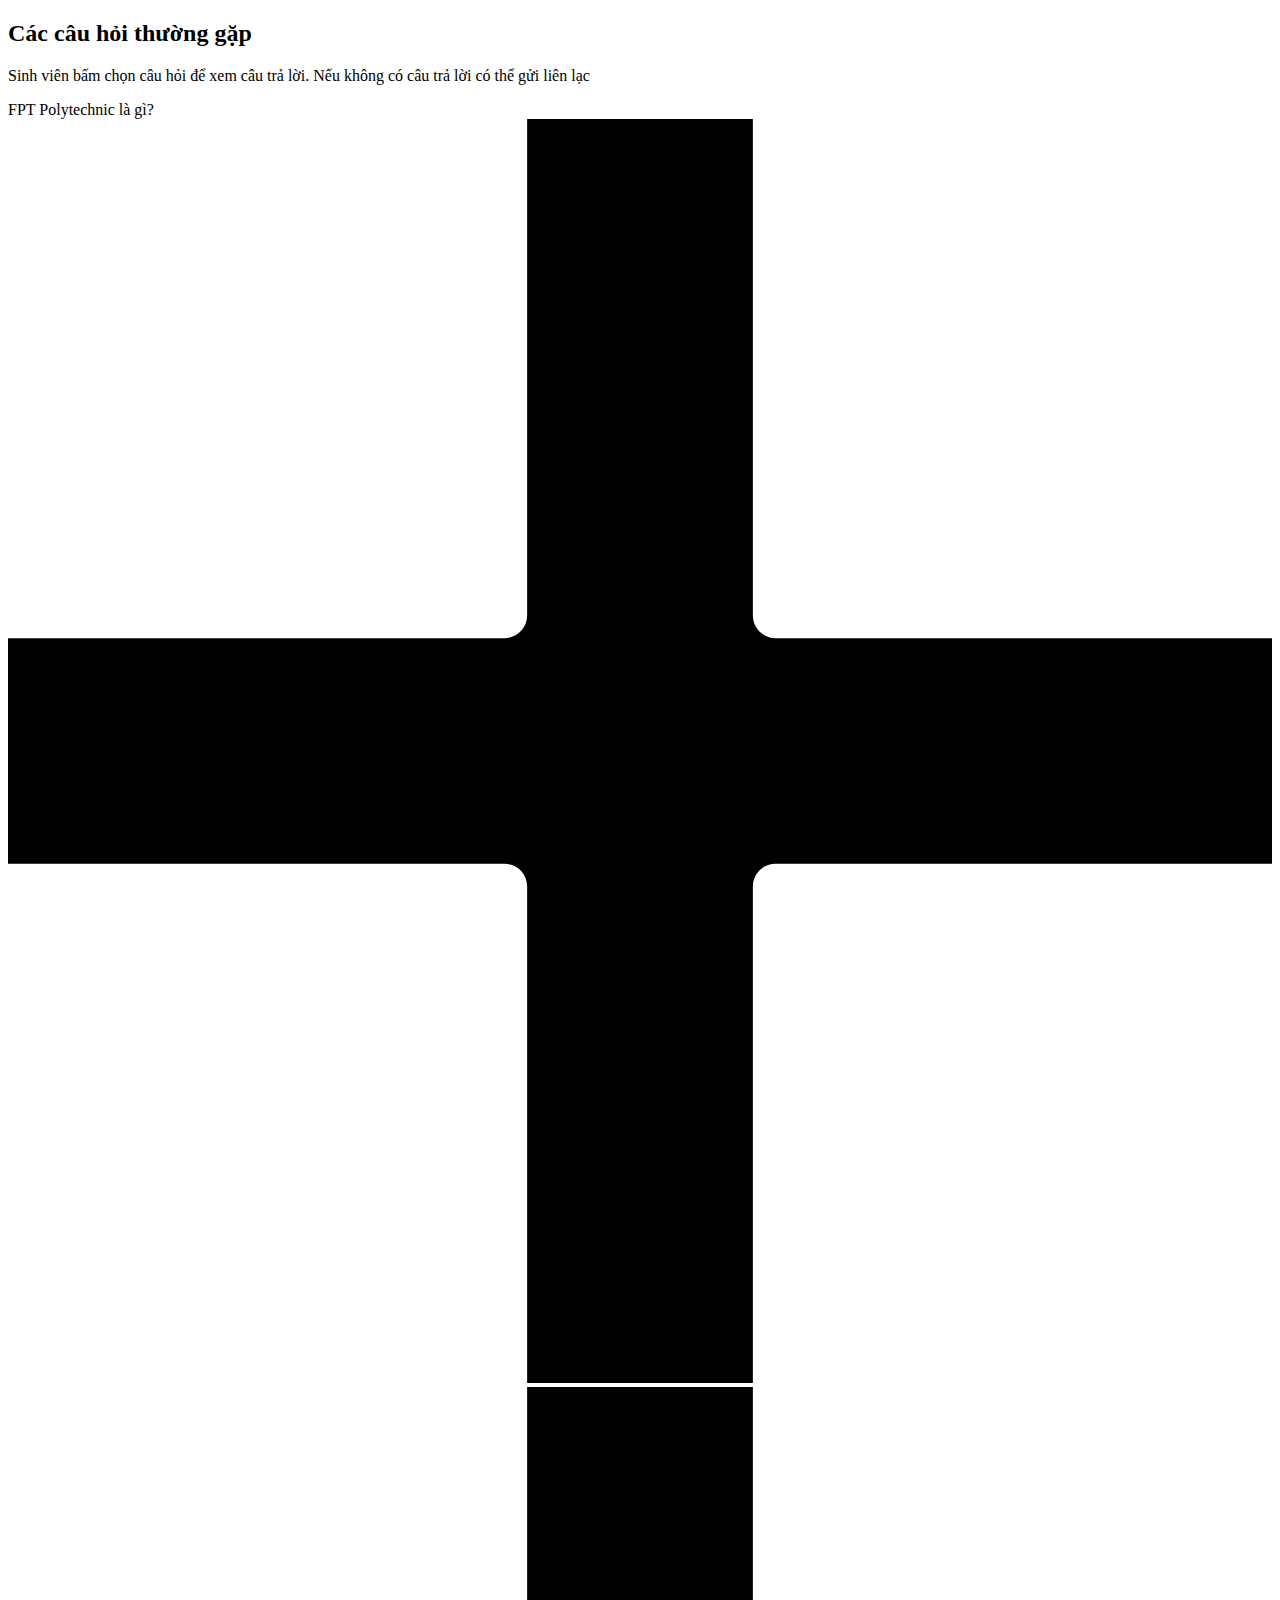
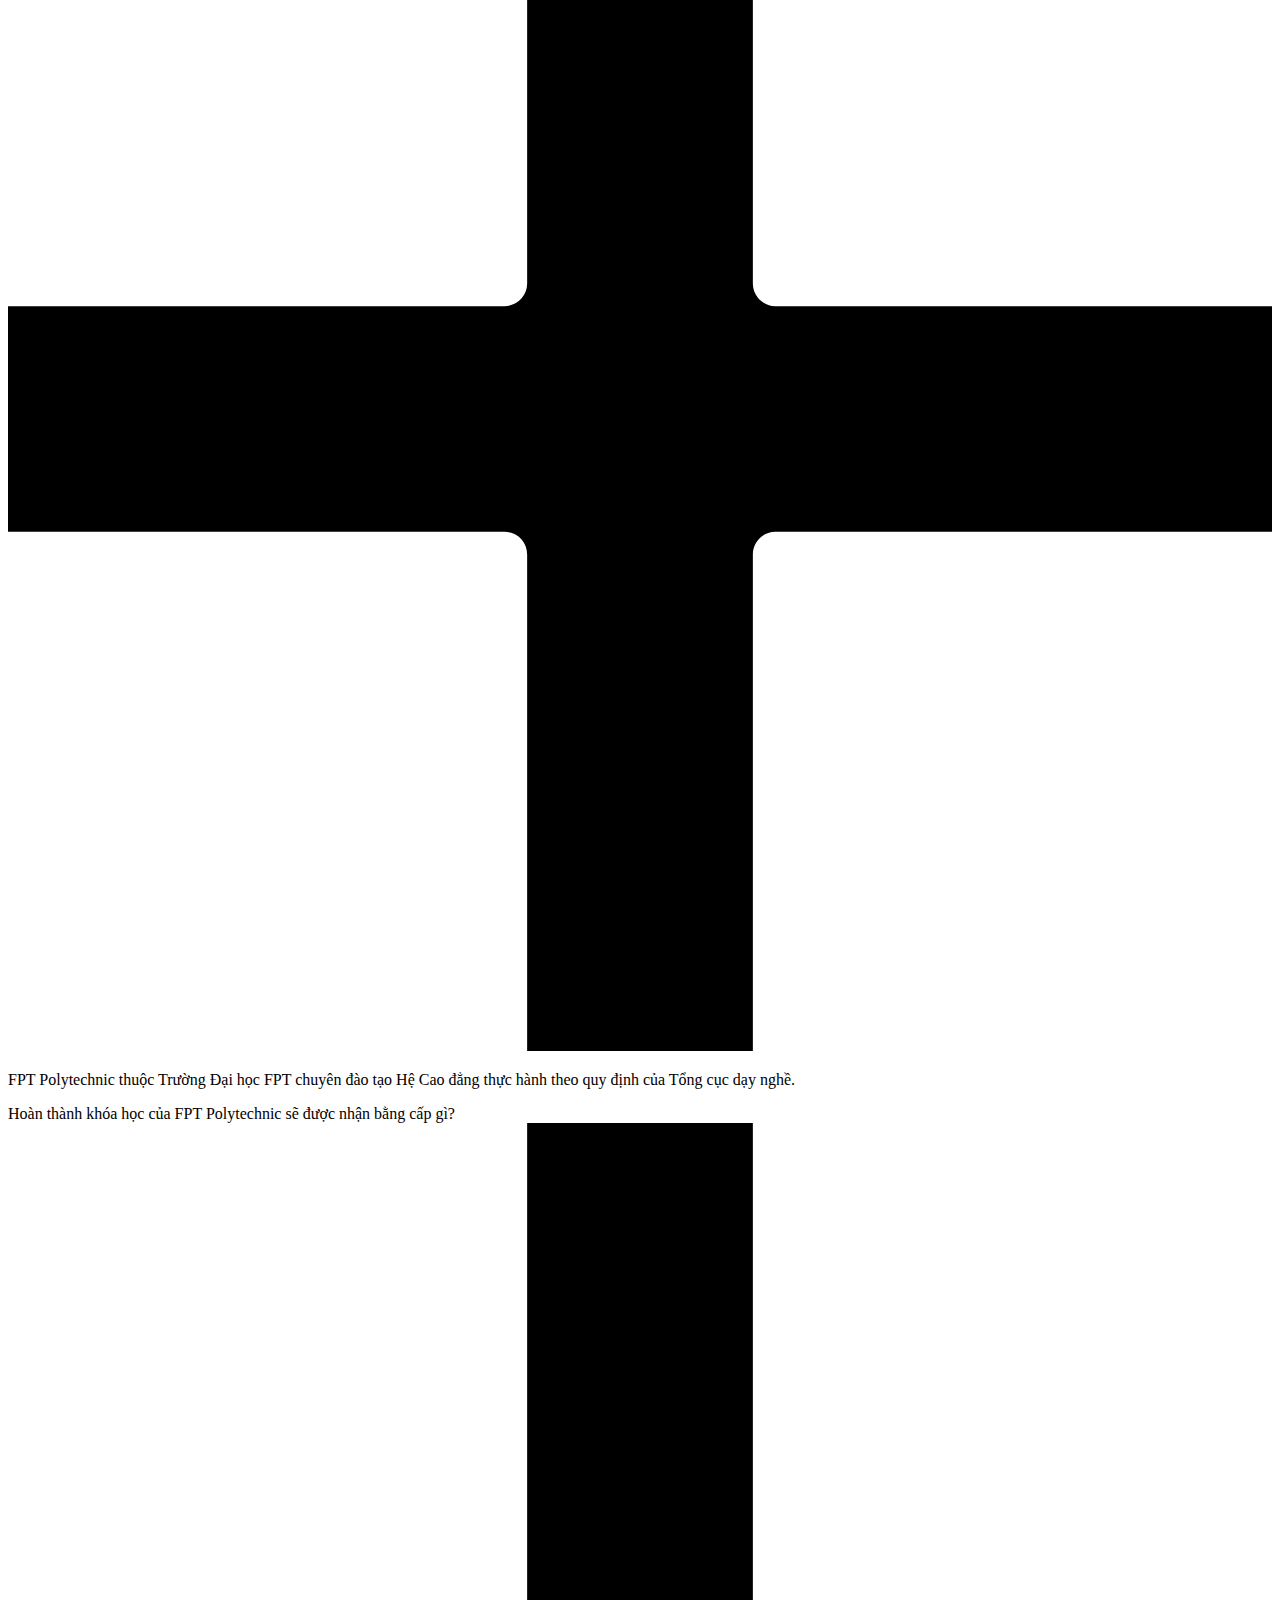
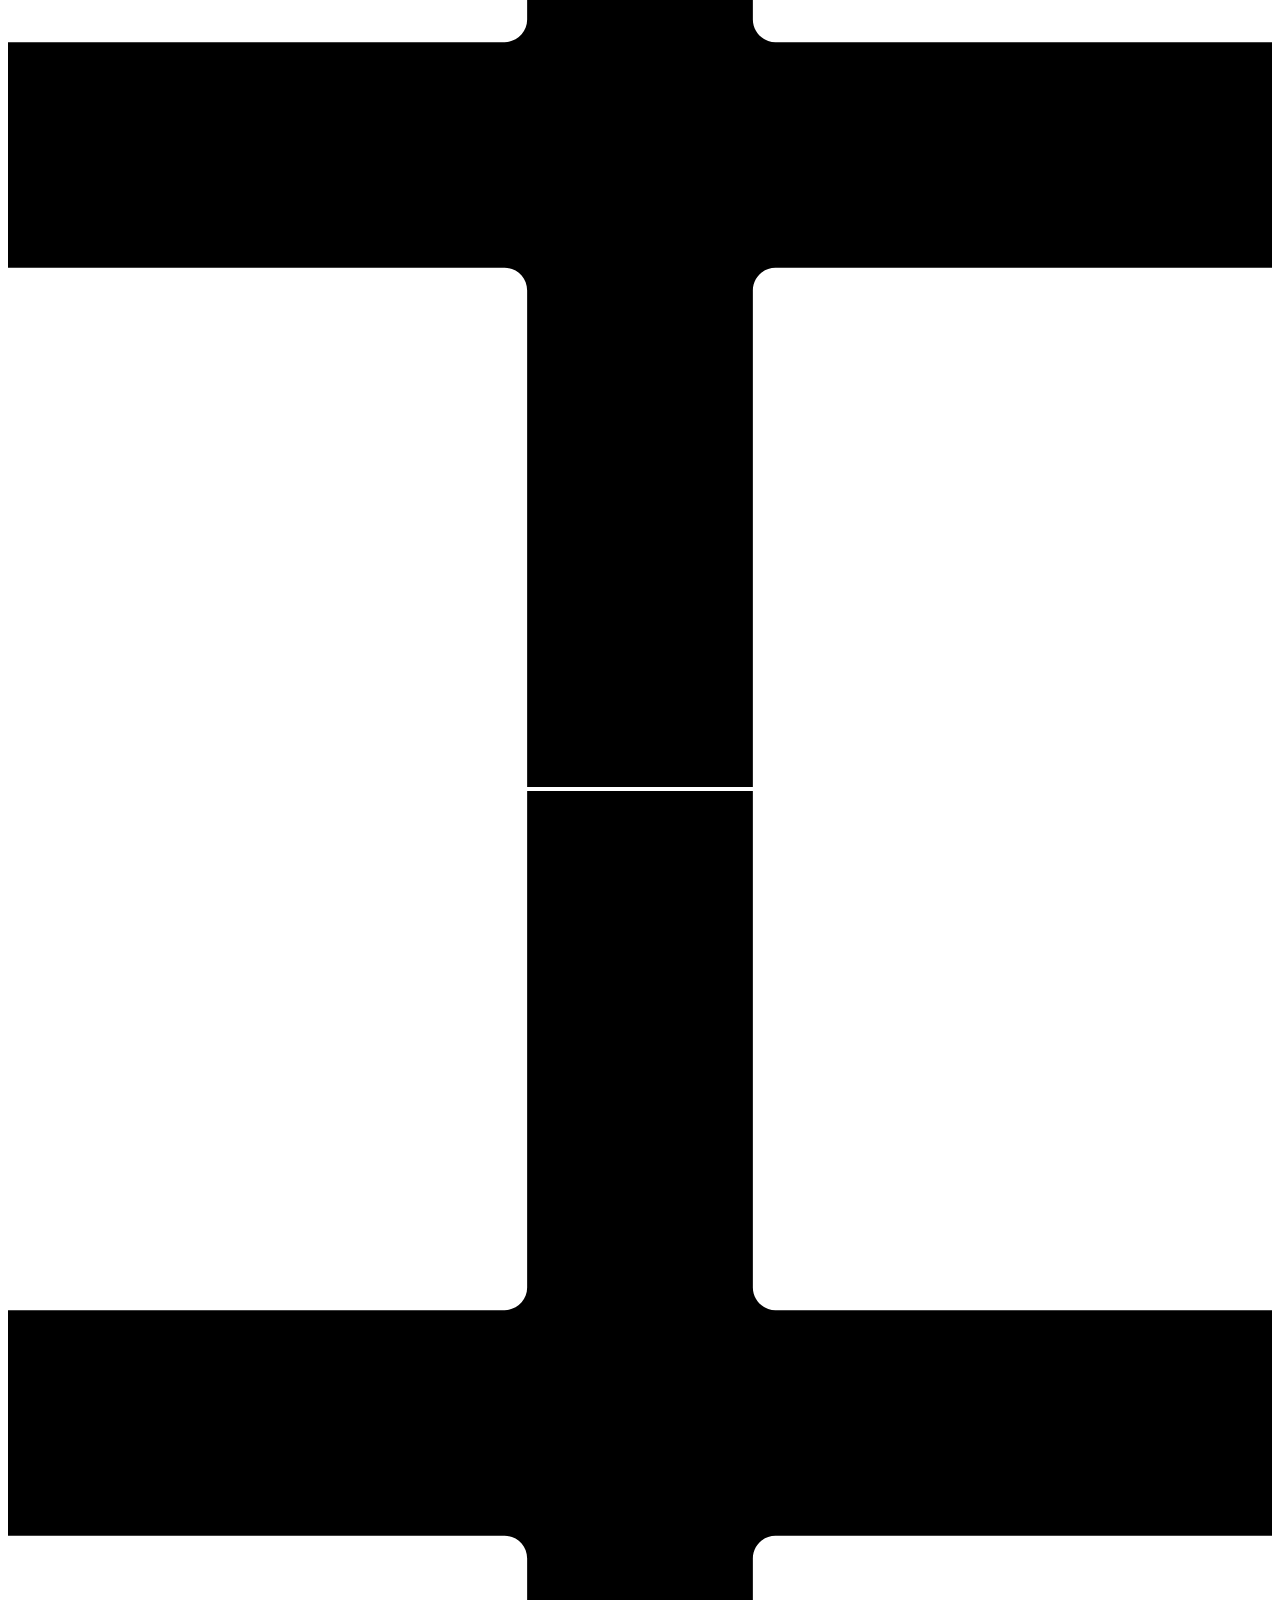
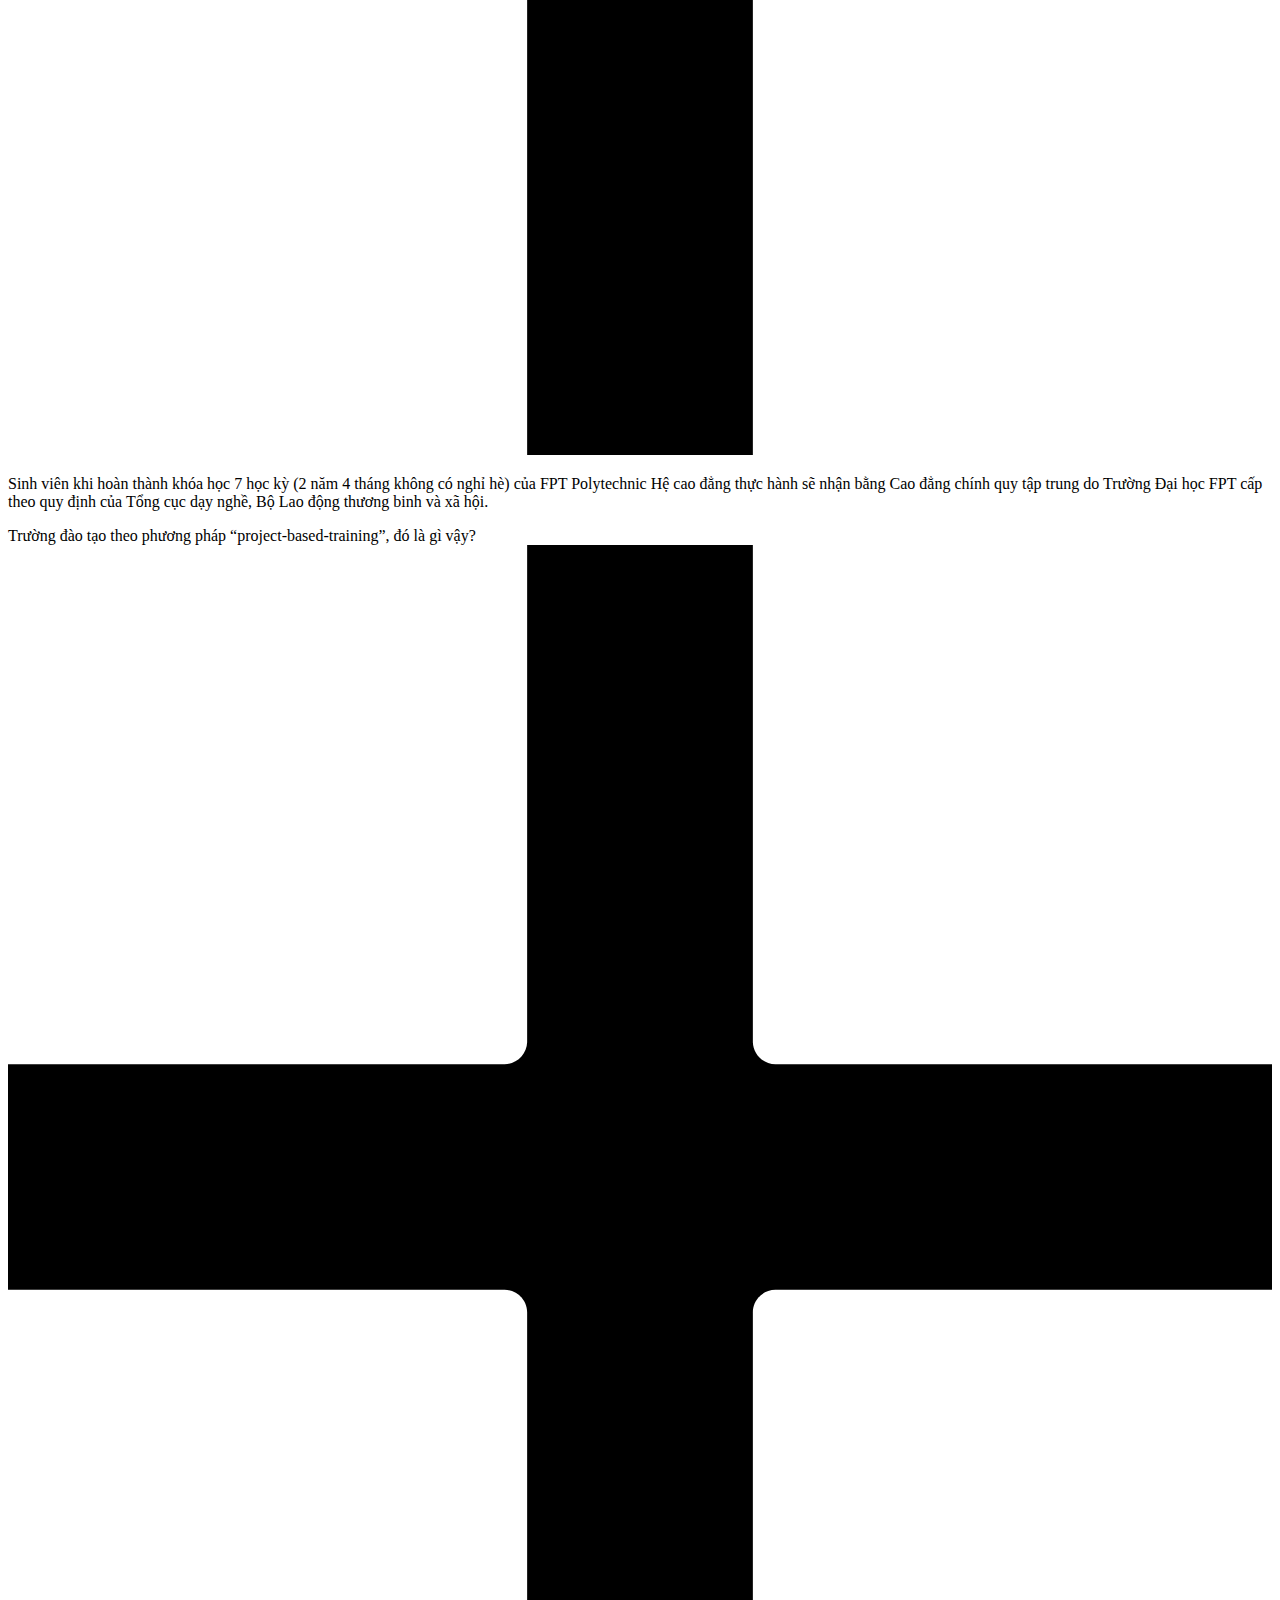
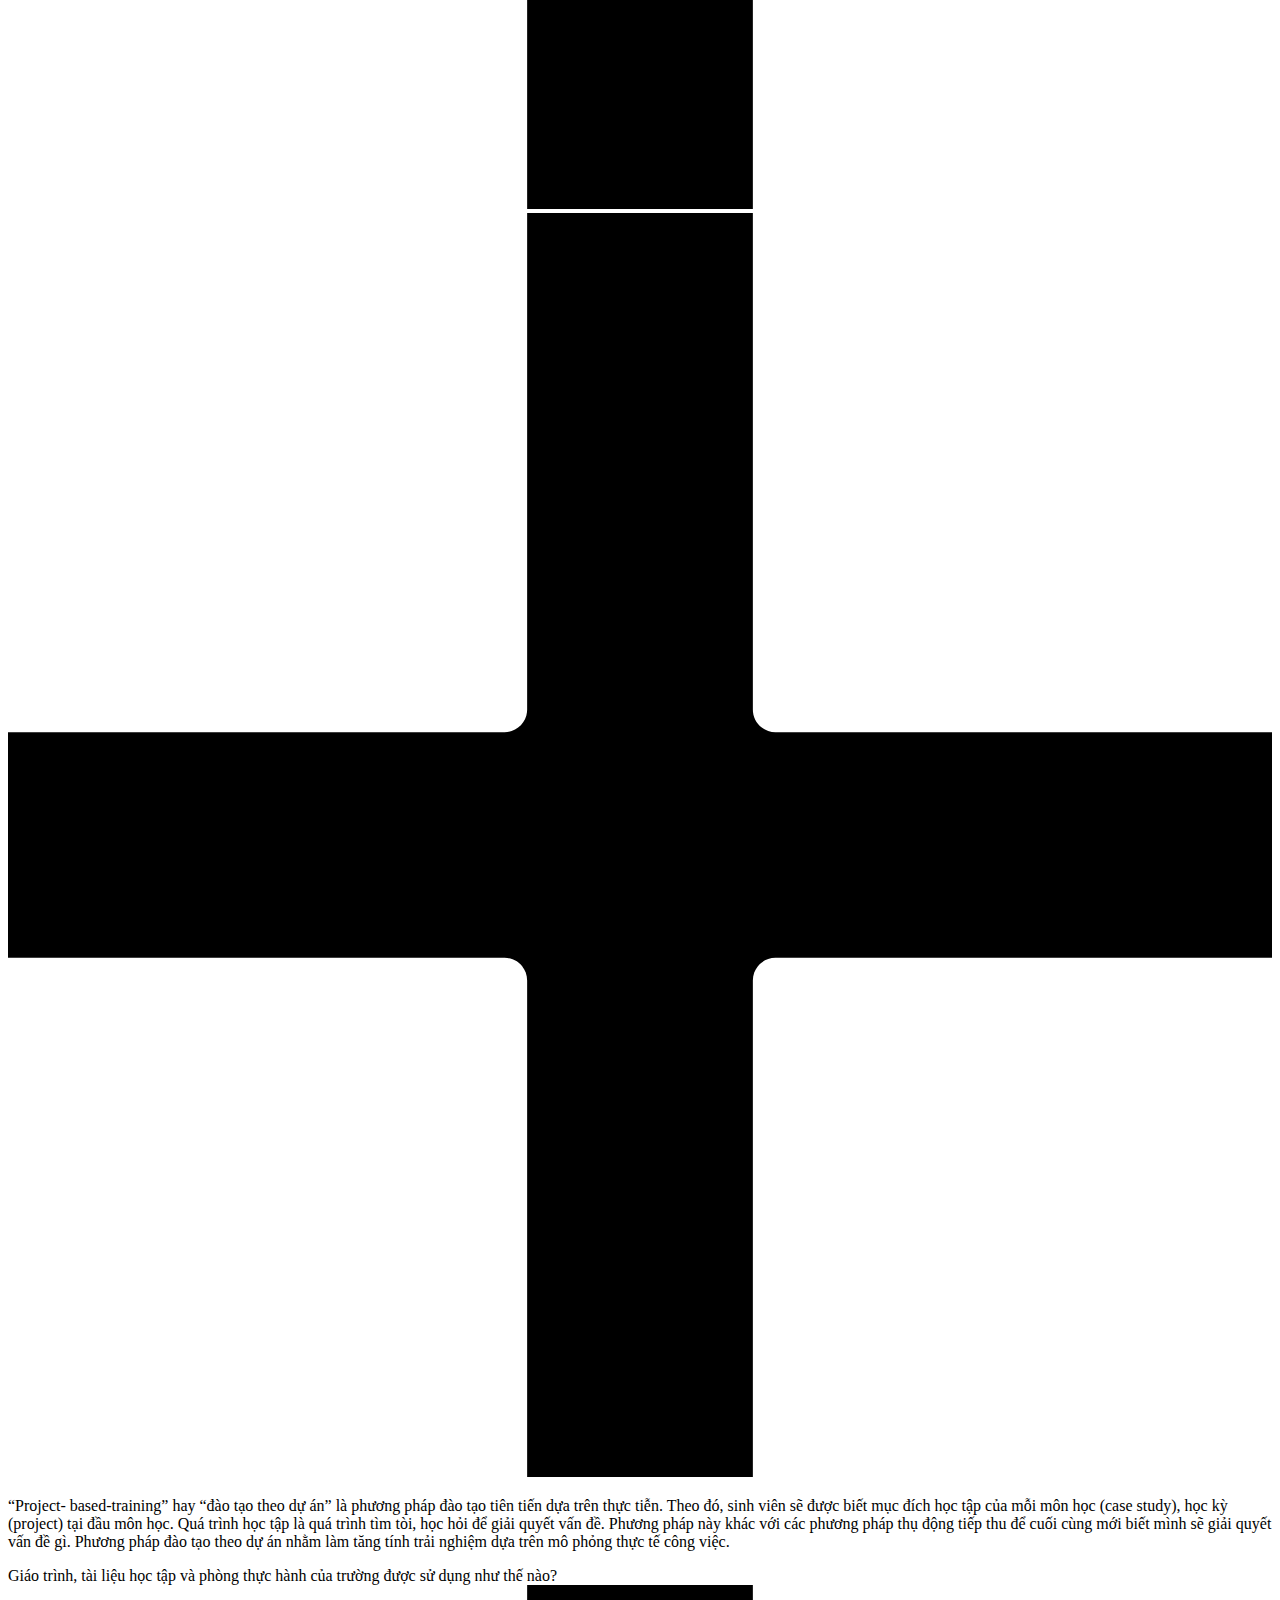
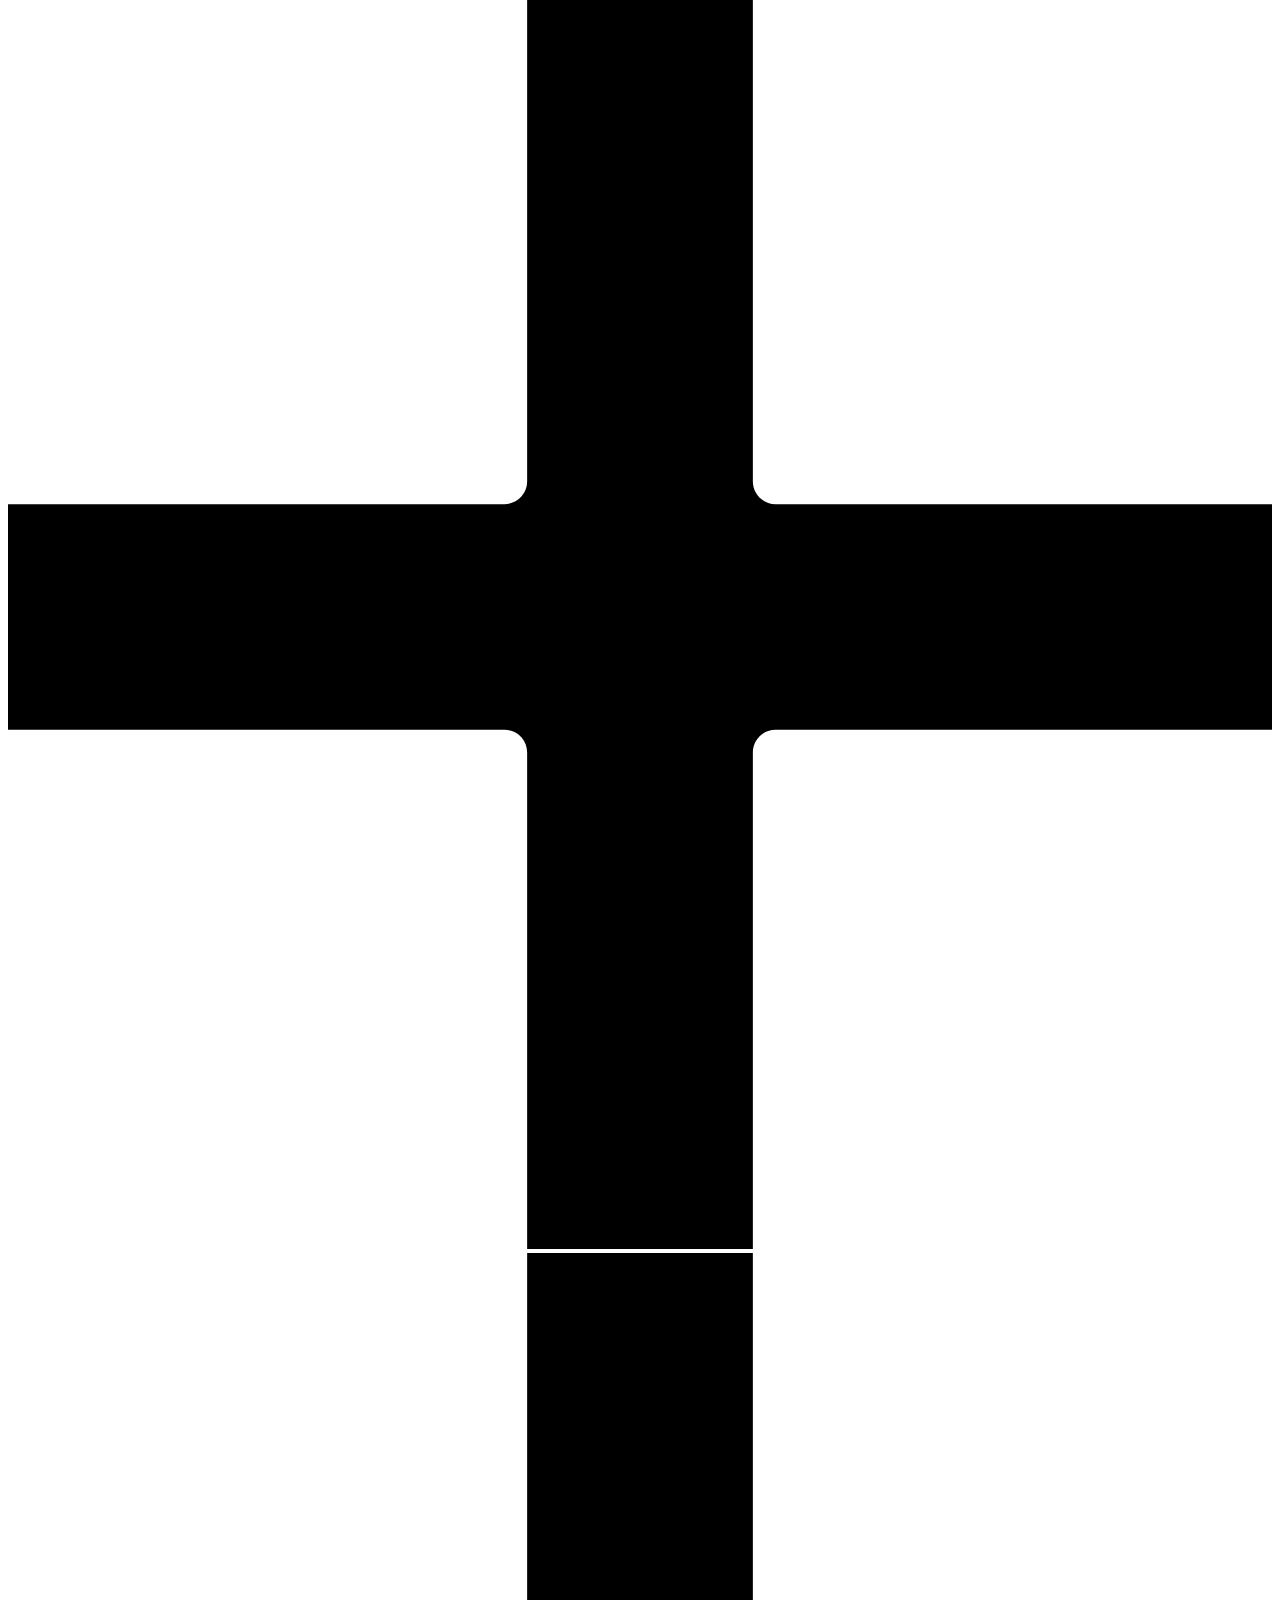
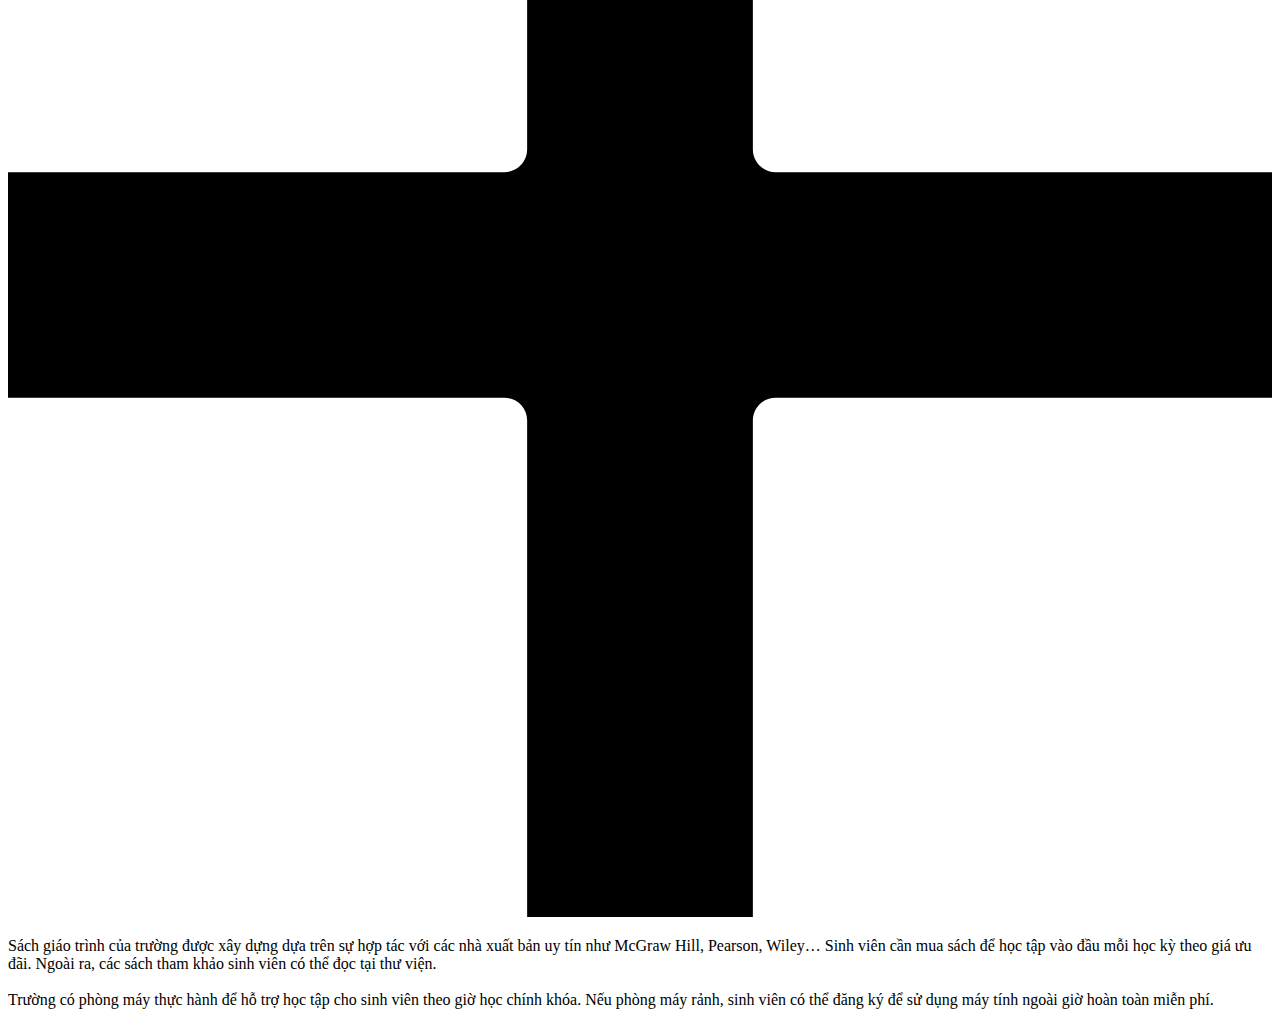
<file: includePages/hoiDap.html>
<!DOCTYPE html>
<html lang="en">
<head>
    <meta charset="UTF-8">
    <meta http-equiv="X-UA-Compatible" content="IE=edge">
    <meta name="viewport" content="width=device-width, initial-scale=1.0">
    <title>Document</title>  
</head>
<body>
    <div class="col mb-3 mx-auto mt-2">
        <!-- Include Content here-->
        <div class="u-body setBoxShadow">
          <section class="u-align-center u-clearfix u-grey-10 u-section-1 px-5" id="sec-304c">
            <div class="u-clearfix u-sheet u-valign-middle u-sheet-1">
              <h2 class="u-text u-text-default u-text-1">Các câu hỏi thường gặp</h2>
              <p class="u-text-2">Sinh viên bấm chọn câu hỏi để xem câu trả lời. Nếu không có câu trả lời có thể gửi liên lạc</p>
              <div class="u-accordion u-expanded-width u-faq u-spacing-10 u-accordion-1">
                <div class="u-accordion-item">
                  <a class="active u-accordion-link u-active-white u-button-style u-hover-white u-white u-accordion-link-1" id="link-accordion-f600" aria-controls="accordion-f600" aria-selected="true">
                    <span class="u-accordion-link-text">FPT Polytechnic là gì?</span><span class="u-accordion-link-icon u-icon u-text-grey-50 u-icon-1"><svg class="u-svg-link" preserveAspectRatio="xMidYMin slice" viewBox="0 0 448 448" ><use xmlns:xlink="http://www.w3.org/1999/xlink" xlink:href="#svg-3ae2"></use></svg><svg class="u-svg-content" viewBox="0 0 448 448" id="svg-3ae2" ><path d="m272 184c-4.417969 0-8-3.582031-8-8v-176h-80v176c0 4.417969-3.582031 8-8 8h-176v80h176c4.417969 0 8 3.582031 8 8v176h80v-176c0-4.417969 3.582031-8 8-8h176v-80zm0 0"></path></svg></span>
                  </a>
                  <div class="u-accordion-active u-accordion-pane u-container-style u-white u-accordion-pane-1" id="accordion-f600" aria-labelledby="link-accordion-f600">
                    <div class="u-container-layout u-container-layout-1">
                      <div class="fr-view u-clearfix u-rich-text u-text">
                        <p>FPT Polytechnic thuộc Trường Đại học FPT chuyên đào tạo Hệ Cao đẳng thực hành theo quy định của Tổng cục dạy nghề.</p>
                      </div>
                    </div>
                  </div>
                </div>
                <div class="u-accordion-item">
                  <a class="u-accordion-link u-active-white u-button-style u-hover-white u-white u-accordion-link-2" id="link-accordion-72f4" aria-controls="accordion-72f4" aria-selected="false">
                    <span class="u-accordion-link-text">Hoàn thành khóa học của FPT Polytechnic sẽ được nhận bằng cấp gì?</span><span class="u-accordion-link-icon u-icon u-text-grey-50 u-icon-2"><svg class="u-svg-link" preserveAspectRatio="xMidYMin slice" viewBox="0 0 448 448" ><use xmlns:xlink="http://www.w3.org/1999/xlink" xlink:href="#svg-05a3"></use></svg><svg class="u-svg-content" viewBox="0 0 448 448" id="svg-05a3" ><path d="m272 184c-4.417969 0-8-3.582031-8-8v-176h-80v176c0 4.417969-3.582031 8-8 8h-176v80h176c4.417969 0 8 3.582031 8 8v176h80v-176c0-4.417969 3.582031-8 8-8h176v-80zm0 0"></path></svg></span>
                  </a>
                  <div class="u-accordion-pane u-container-style u-white u-accordion-pane-2" id="accordion-72f4" aria-labelledby="link-accordion-72f4">
                    <div class="u-container-layout u-container-layout-2">
                      <div class="u-clearfix u-rich-text u-text">
                        <p>Sinh viên khi hoàn thành khóa học 7 học kỳ (2 năm 4 tháng không có nghỉ hè) của FPT Polytechnic Hệ cao đẳng thực hành sẽ nhận bằng Cao đẳng chính quy tập trung do Trường Đại học FPT cấp theo quy định của Tổng cục dạy nghề, Bộ Lao động thương binh và xã hội.</p>
                      </div>
                    </div>
                  </div>
                </div>
                <div class="u-accordion-item">
                  <a class="u-accordion-link u-active-white u-button-style u-hover-white u-white u-accordion-link-3" id="link-accordion-854e" aria-controls="accordion-854e" aria-selected="false">
                    <span class="u-accordion-link-text">Trường đào tạo theo phương pháp “project-based-training”, đó là gì vậy?</span><span class="u-accordion-link-icon u-icon u-text-grey-50 u-icon-3"><svg class="u-svg-link" preserveAspectRatio="xMidYMin slice" viewBox="0 0 448 448" ><use xmlns:xlink="http://www.w3.org/1999/xlink" xlink:href="#svg-4a3a"></use></svg><svg class="u-svg-content" viewBox="0 0 448 448" id="svg-4a3a" ><path d="m272 184c-4.417969 0-8-3.582031-8-8v-176h-80v176c0 4.417969-3.582031 8-8 8h-176v80h176c4.417969 0 8 3.582031 8 8v176h80v-176c0-4.417969 3.582031-8 8-8h176v-80zm0 0"></path></svg></span>
                  </a>
                  <div class="u-accordion-pane u-container-style u-white u-accordion-pane-3" id="accordion-854e" aria-labelledby="link-accordion-854e">
                    <div class="u-container-layout u-container-layout-3">
                      <div class="fr-view u-clearfix u-rich-text u-text">
                        <p>“Project- based-training” hay “đào tạo theo dự án” là phương pháp đào tạo tiên tiến dựa trên thực tiễn. Theo đó, sinh viên sẽ được biết mục đích học tập của mỗi môn học (case study), học kỳ (project) tại đầu môn học. Quá trình học tập là quá trình tìm tòi, học hỏi để giải quyết vấn đề. Phương pháp này khác với các phương pháp thụ động tiếp thu để cuối cùng mới biết mình sẽ giải quyết vấn đề gì. Phương pháp đào tạo theo dự án nhằm làm tăng tính trải nghiệm dựa trên mô phỏng thực tế công việc.</p>
                      </div>
                    </div>
                  </div>
                </div>
                <div class="u-accordion-item">
                  <a class="u-accordion-link u-active-white u-button-style u-hover-white u-white u-accordion-link-3" id="link-accordion-855e" aria-controls="accordion-855e" aria-selected="false">
                    <span class="u-accordion-link-text">Giáo trình, tài liệu học tập và phòng thực hành của trường được sử dụng như thế nào?</span><span class="u-accordion-link-icon u-icon u-text-grey-50 u-icon-3"><svg class="u-svg-link" preserveAspectRatio="xMidYMin slice" viewBox="0 0 448 448" ><use xmlns:xlink="http://www.w3.org/1999/xlink" xlink:href="#svg-4a3a"></use></svg><svg class="u-svg-content" viewBox="0 0 448 448" id="svg-4a3a" ><path d="m272 184c-4.417969 0-8-3.582031-8-8v-176h-80v176c0 4.417969-3.582031 8-8 8h-176v80h176c4.417969 0 8 3.582031 8 8v176h80v-176c0-4.417969 3.582031-8 8-8h176v-80zm0 0"></path></svg></span>
                  </a>
                  <div class="u-accordion-pane u-container-style u-white u-accordion-pane-4" id="accordion-855e" aria-labelledby="link-accordion-855e">
                    <div class="u-container-layout u-container-layout-3">
                      <div class="fr-view u-clearfix u-rich-text u-text">
                        <p>Sách giáo trình của trường được xây dựng dựa trên sự hợp tác với các nhà xuất bản uy tín như McGraw Hill, Pearson, Wiley… Sinh viên cần mua sách để học tập vào đầu mỗi học kỳ theo giá ưu đãi. Ngoài ra, các sách tham khảo sinh viên có thể đọc tại thư viện.
                          <br><br>
                          Trường có phòng máy thực hành để hỗ trợ học tập cho sinh viên theo giờ học chính khóa. Nếu phòng máy rảnh, sinh viên có thể đăng ký để sử dụng máy tính ngoài giờ hoàn toàn miễn phí.</p>
                      </div>
                    </div>
                  </div>
                </div>     
              </div>
            </div>
          </section>
        </div>
        <!--Include Content Edge-->
      </div>
</body>
</html>
</file>
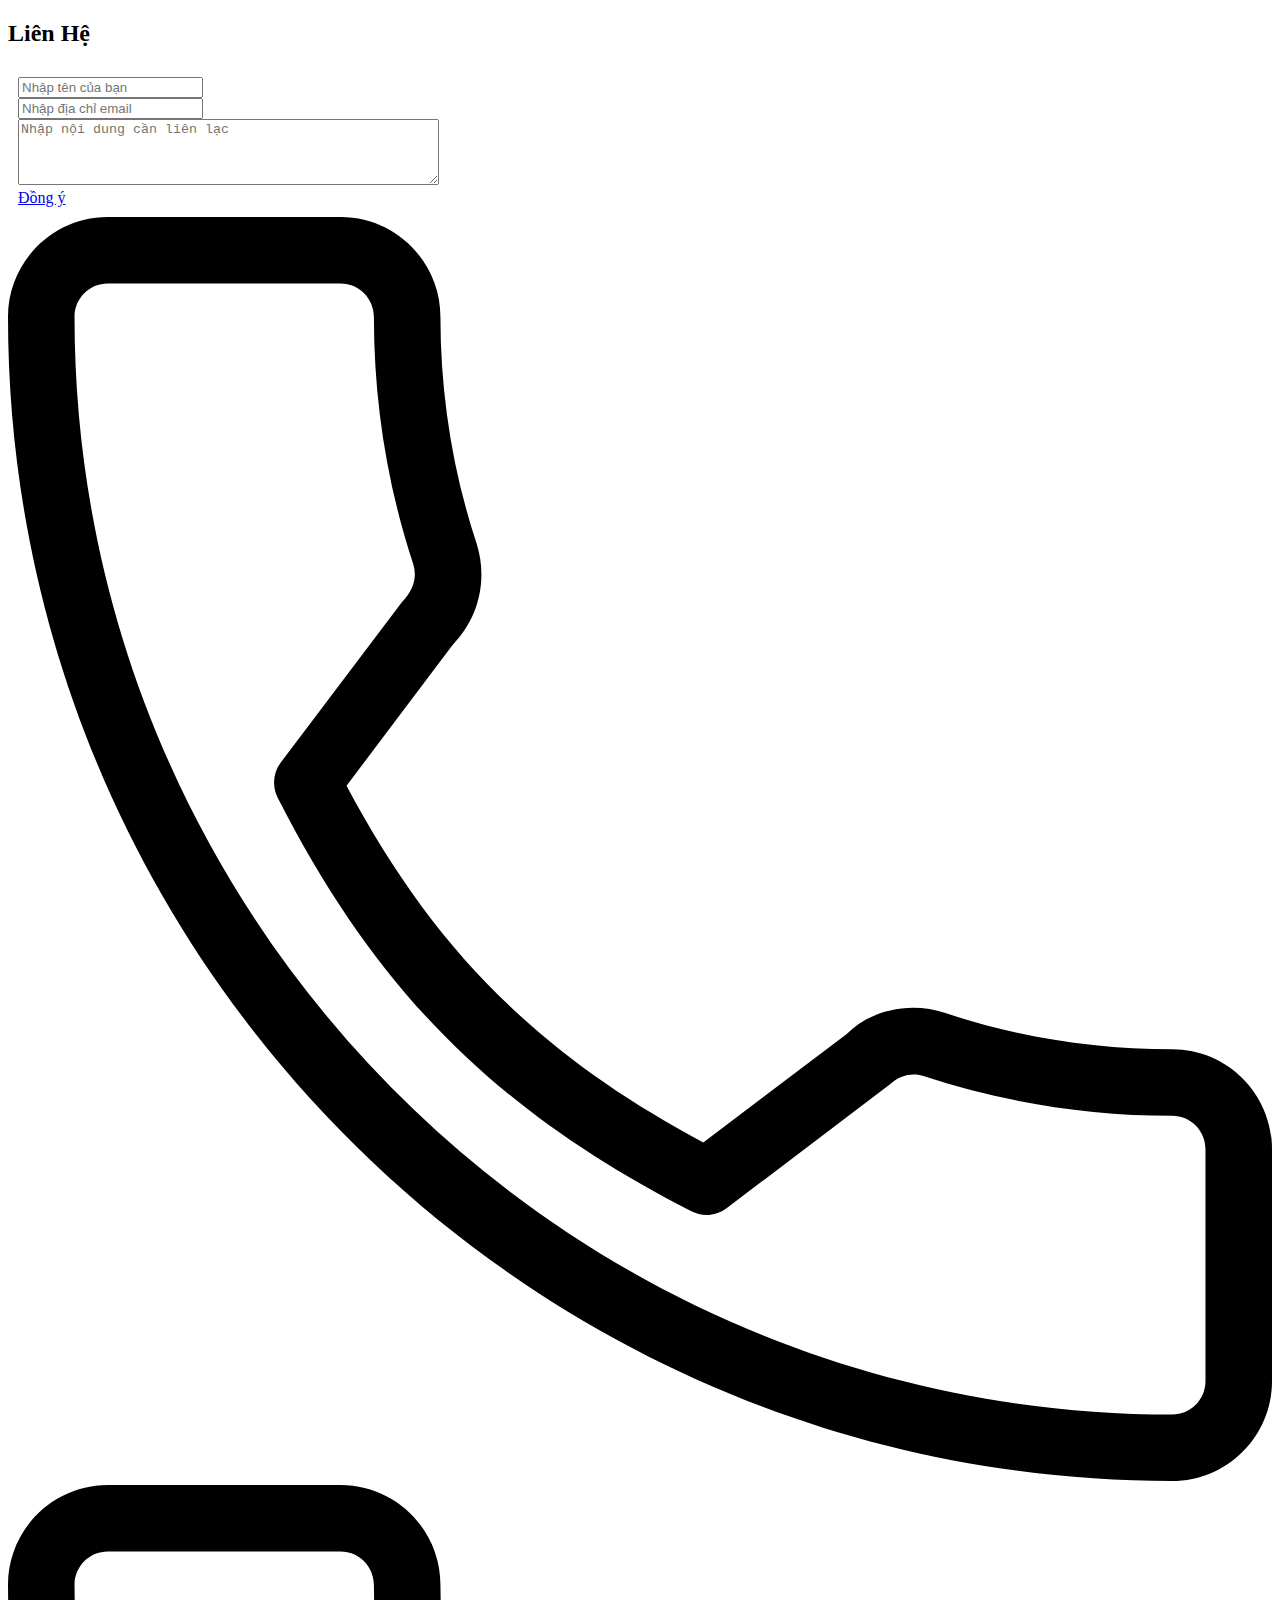
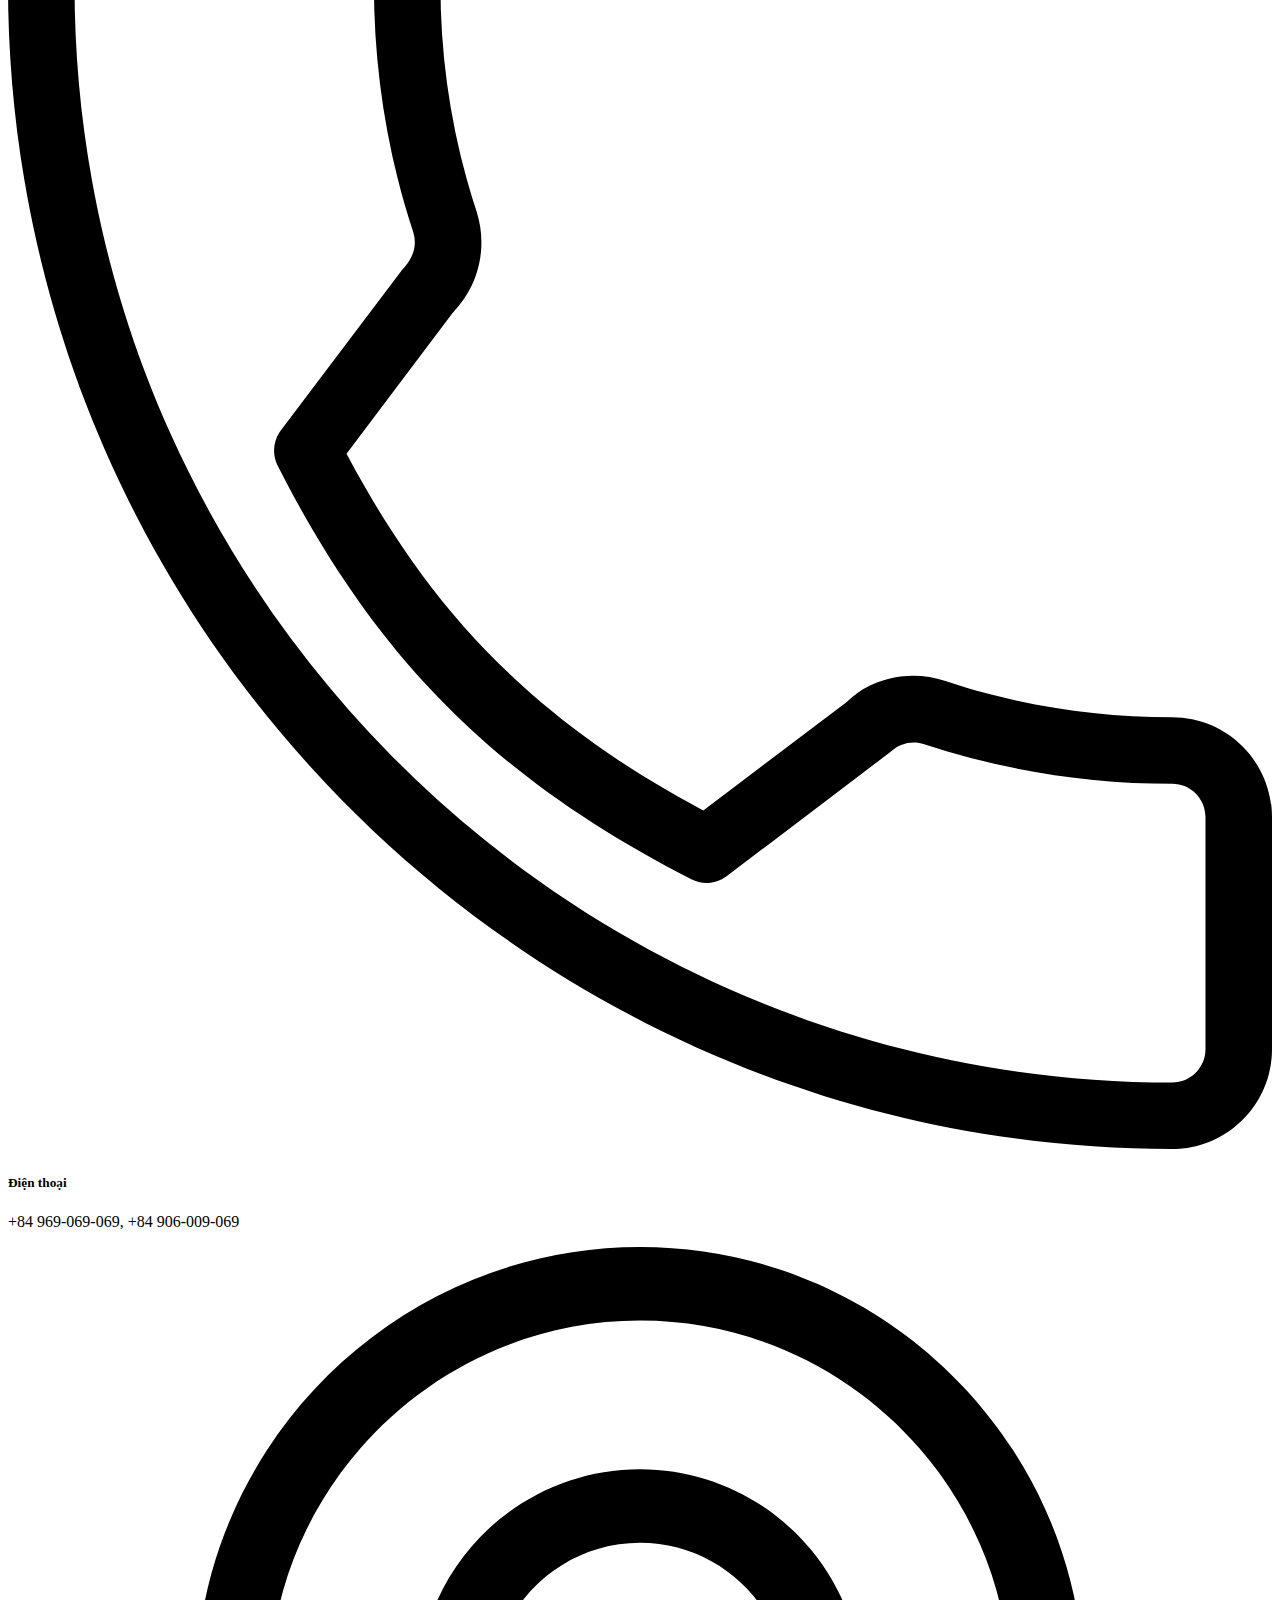
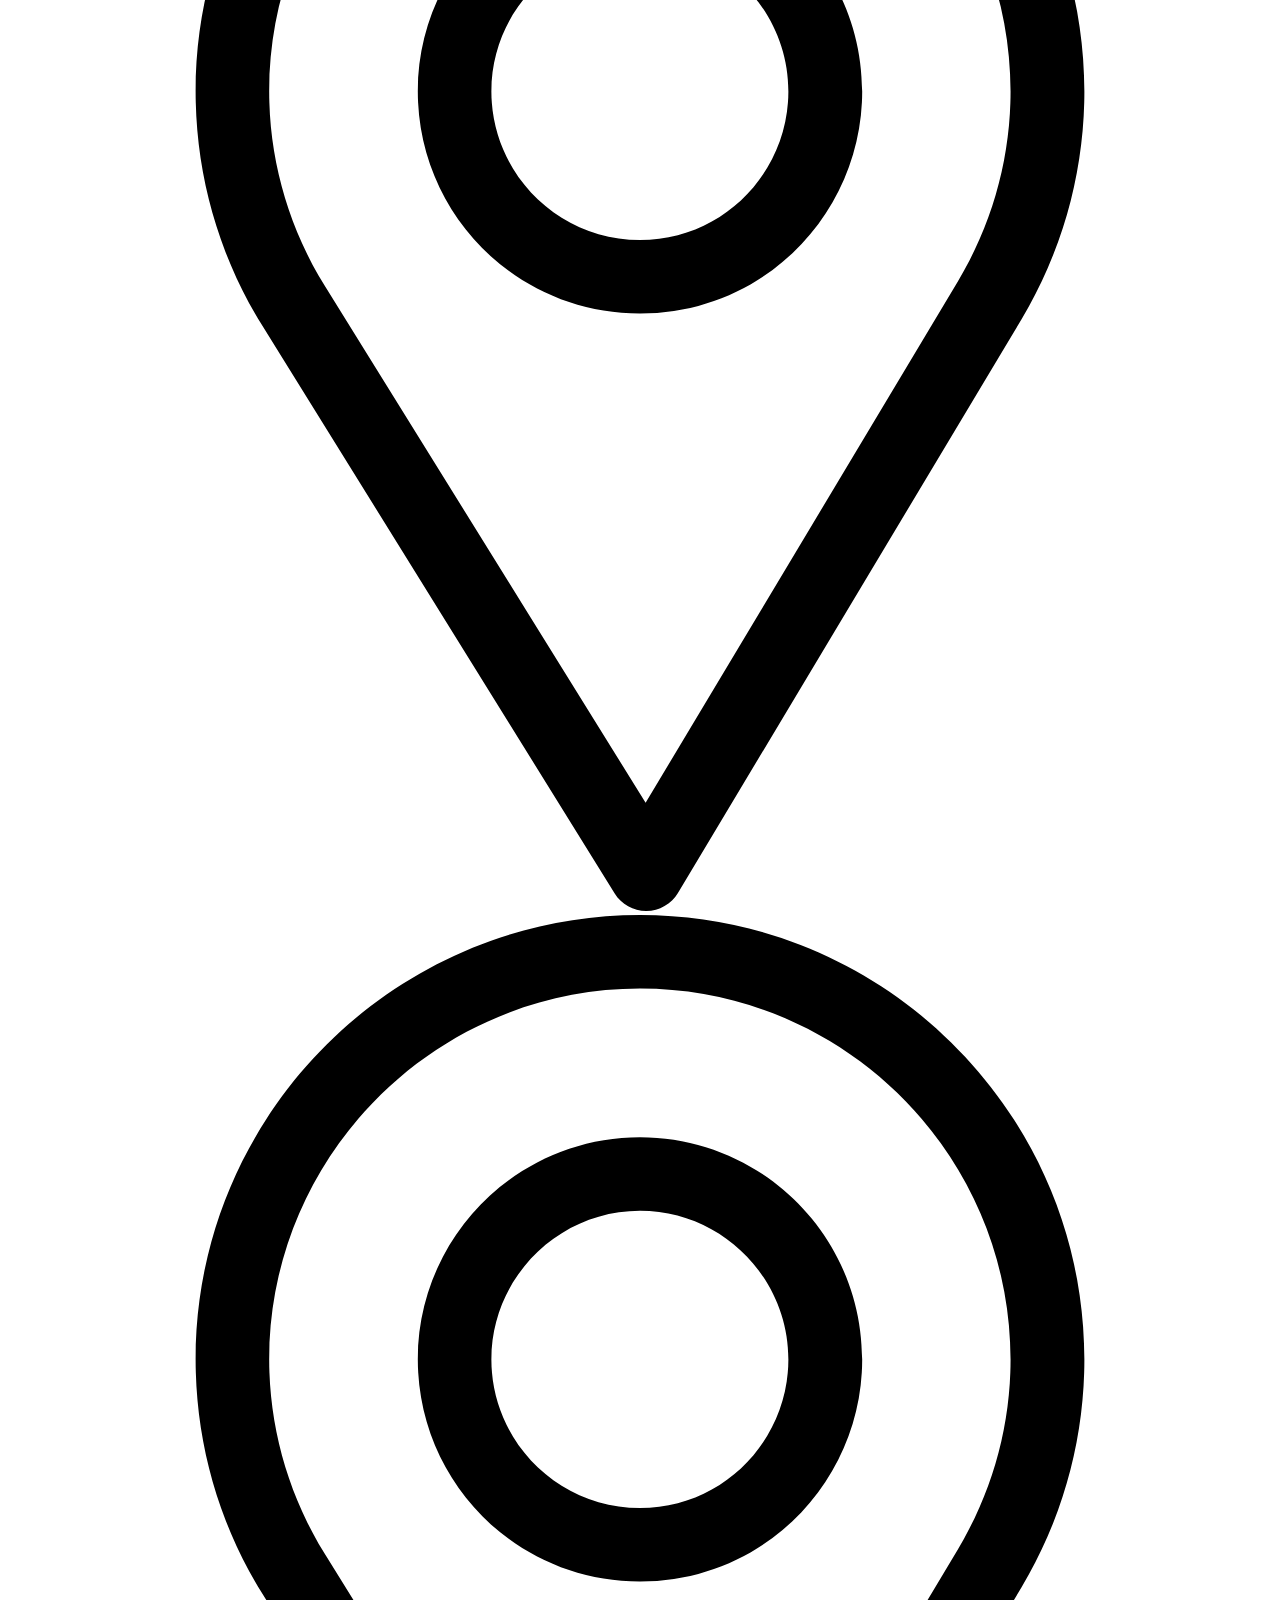
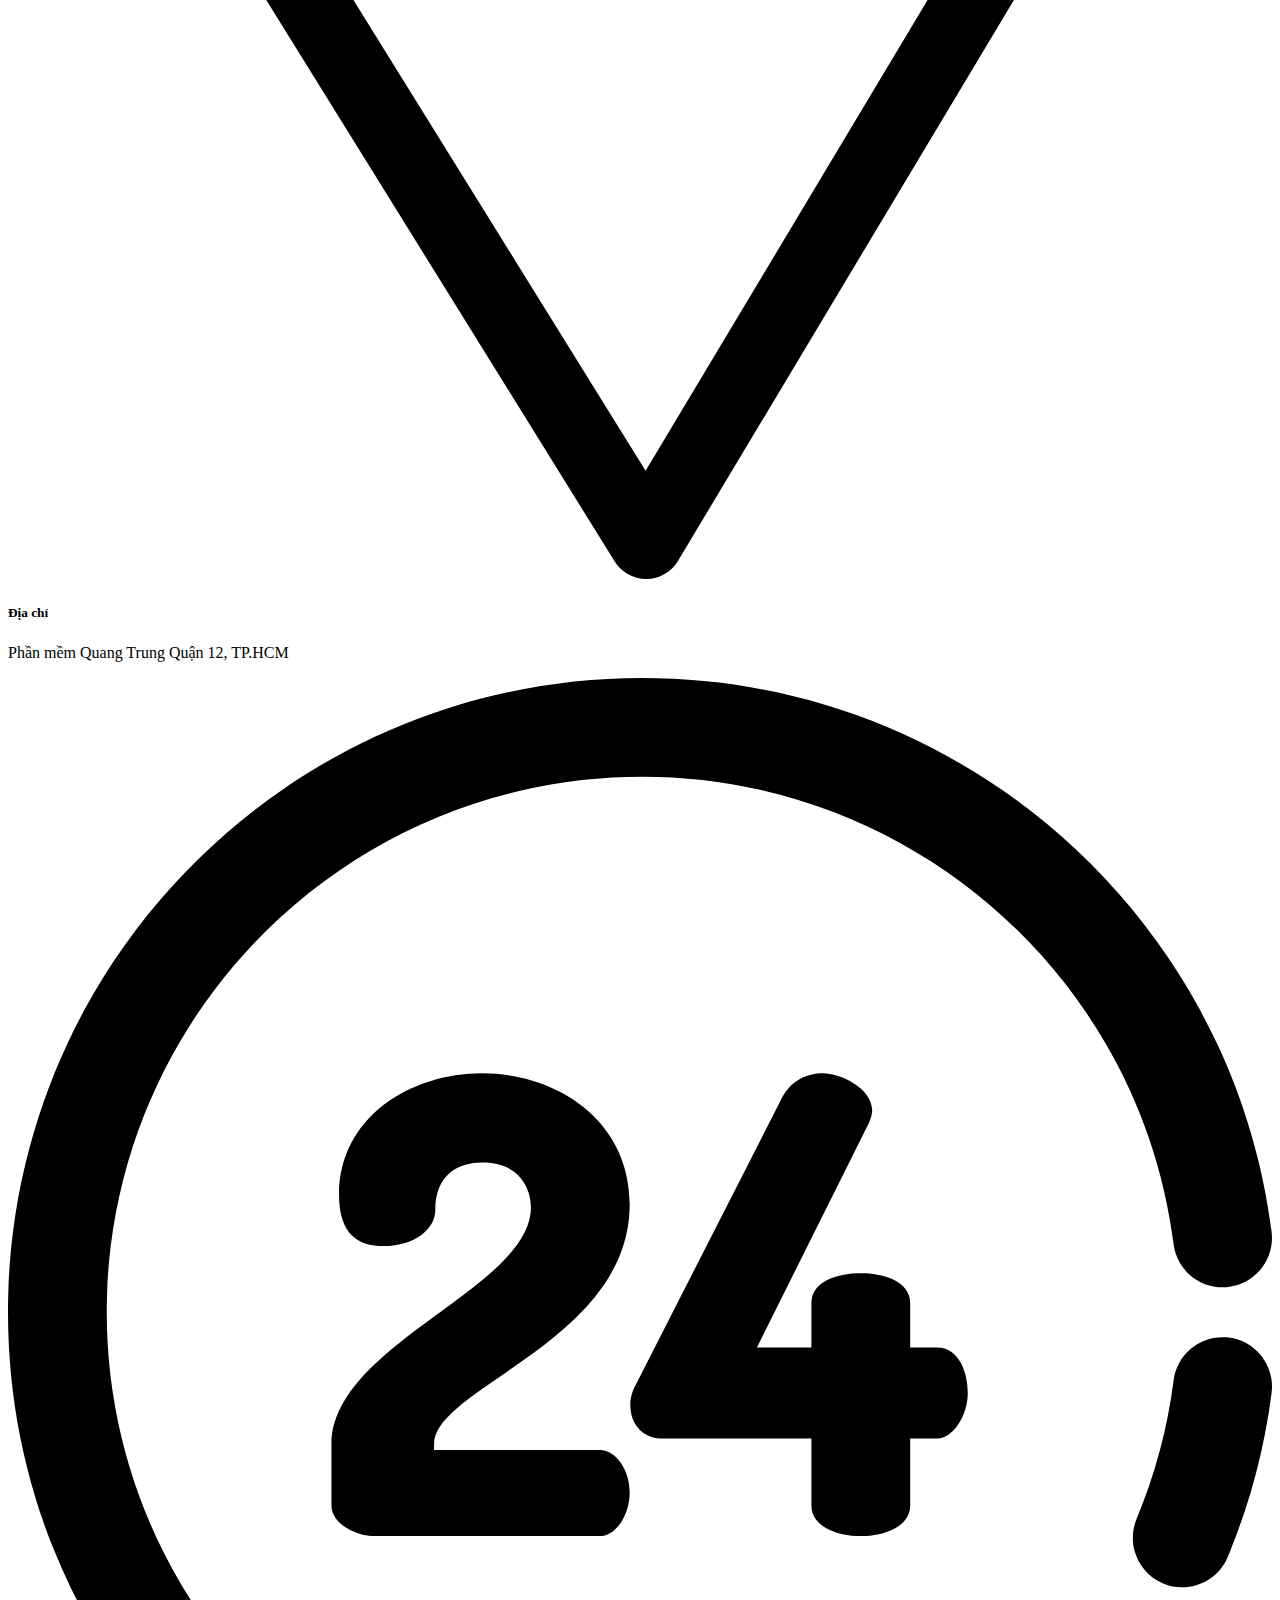
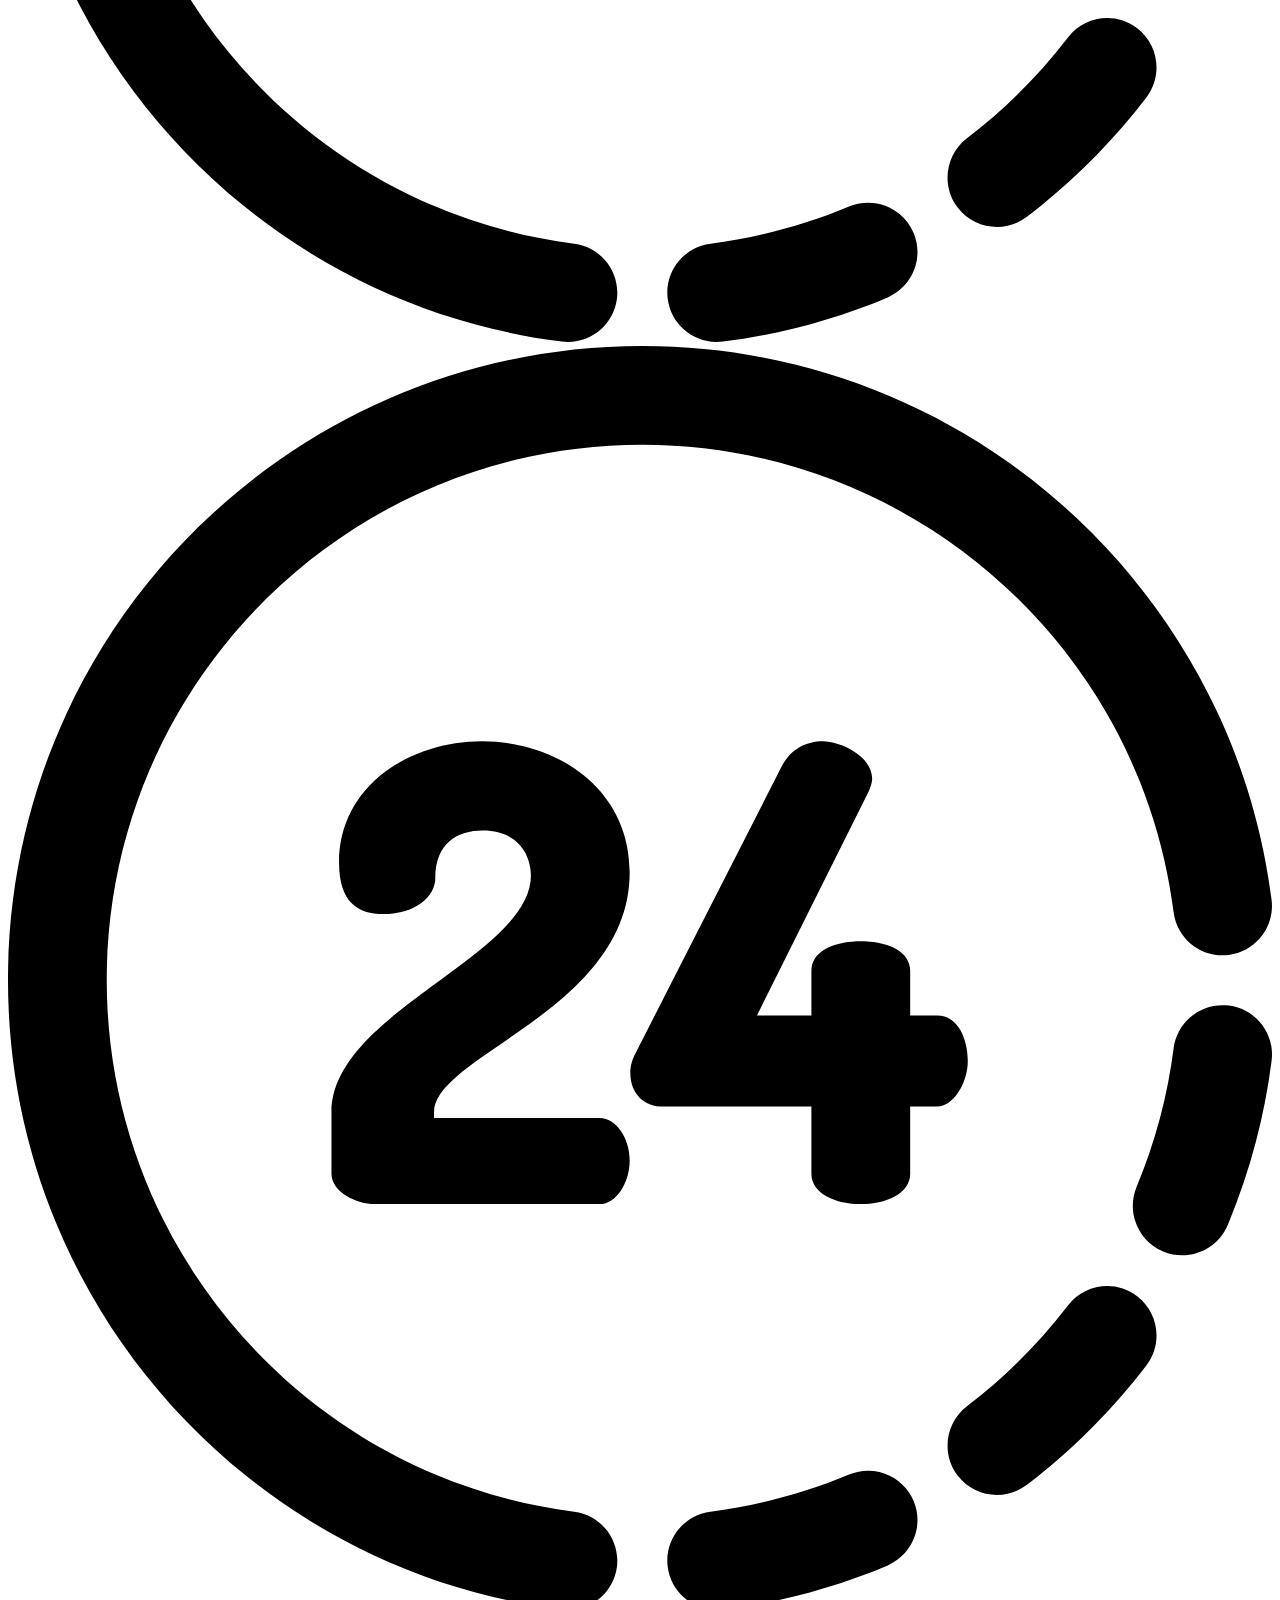
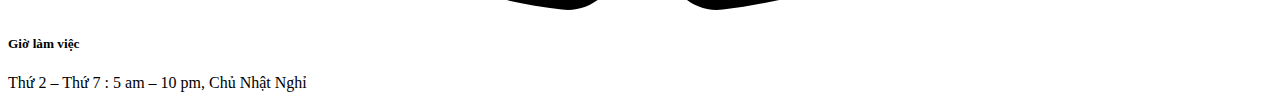
<file: includePages/lienHe.html>
<!DOCTYPE html>
<html lang="en">
<head>
    <meta charset="UTF-8">
    <meta http-equiv="X-UA-Compatible" content="IE=edge">
    <meta name="viewport" content="width=device-width, initial-scale=1.0">
    <title>Document</title>
    <link id="u-theme-google-font" rel="stylesheet"
    href="https://fonts.googleapis.com/css?family=Roboto:100,100i,300,300i,400,400i,500,500i,700,700i,900,900i|Open+Sans:300,300i,400,400i,600,600i,700,700i,800,800i">
    <link id="u-page-google-font" rel="stylesheet"
        href="https://fonts.googleapis.com/css?family=Oswald:200,300,400,500,600,700">
</head>
<body>
    <div class="col setBoxShadow mb-3">
        <div class="row">
            <!-- Include Content here-->
        
            <div class="u-body col p-0">
              <section class="u-clearfix u-grey-10 u-valign-middle-lg u-valign-middle-xl u-section-1" id="carousel_187a">
                <div class="u-expanded-width-lg u-expanded-width-xl u-palette-4-base u-shape u-shape-rectangle u-shape-1">
                </div>
                <div class="u-align-left u-border-1 u-border-grey-40 u-container-style u-group u-white u-group-1">
                  <div class="u-container-layout u-container-layout-1">
                    <h2 class="u-custom-font u-font-oswald u-text u-text-1">Liên Hệ</h2>
                    <div class="u-align-left u-form u-form-1">
                      <form action="#" method="POST" class="u-clearfix u-form-spacing-28 u-form-vertical u-inner-form"
                        style="padding: 10px" source="custom" name="form">
                        <div class="u-form-group u-form-name u-form-group-1">
                          <input type="text" placeholder="Nhập tên của bạn" id="name-5a14" name="name"
                            class="u-border-2 u-border-black u-border-no-left u-border-no-right u-border-no-top u-input u-input-rectangle u-white"
                            required="">
                        </div>
                        <div class="u-form-email u-form-group u-form-group-2">
                          <input type="email" placeholder="Nhập địa chỉ email" id="email-5a14" name="email"
                            class="u-border-2 u-border-black u-border-no-left u-border-no-right u-border-no-top u-input u-input-rectangle u-white"
                            required="">
                        </div>
                        <div class="u-form-group u-form-message u-form-group-3">
                          <textarea placeholder="Nhập nội dung cần liên lạc" rows="4" cols="50" id="message-5a14" name="message"
                            class="u-border-2 u-border-black u-border-no-left u-border-no-right u-border-no-top u-input u-input-rectangle u-white"
                            required=""></textarea>
                        </div>
                        <div class="u-align-left u-form-group u-form-submit u-form-group-4">
                          <a href="#"
                            class="u-border-2 u-border-black u-btn u-btn-submit u-button-style u-hover-black u-none u-text-black u-text-hover-white u-btn-1">Đồng ý</a>
                        </div>
                      </form>
                    </div>
                  </div>
                </div>
                <div class="u-list u-list-1">
                  <div class="u-repeater u-repeater-1">
                    <div class="u-container-style u-list-item u-palette-4-base u-repeater-item u-list-item-1">
                      <div class="u-container-layout u-similar-container u-valign-middle u-container-layout-2"><span
                          class="u-icon u-icon-circle u-text-white u-icon-1"><svg class="u-svg-link"
                            preserveAspectRatio="xMidYMin slice" viewBox="0 0 405.333 405.333">
                            <use xmlns:xlink="http://www.w3.org/1999/xlink" xlink:href="#svg-3427"></use>
                          </svg><svg xmlns="http://www.w3.org/2000/svg" xmlns:xlink="http://www.w3.org/1999/xlink"
                            version="1.1" xml:space="preserve" class="u-svg-content" viewBox="0 0 405.333 405.333" x="0px"
                            y="0px" id="svg-3427" style="enable-background:new 0 0 405.333 405.333;">
                            <g>
                              <g>
                                <path
                                  d="M373.333,266.88c-25.003,0-49.493-3.904-72.725-11.584c-11.328-3.904-24.171-0.896-31.637,6.699l-46.016,34.752    c-52.779-28.16-86.571-61.931-114.389-114.368l33.813-44.928c8.512-8.533,11.563-20.971,7.915-32.64    C142.592,81.472,138.667,56.96,138.667,32c0-17.643-14.357-32-32-32H32C14.357,0,0,14.357,0,32    c0,205.845,167.488,373.333,373.333,373.333c17.643,0,32-14.357,32-32V298.88C405.333,281.237,390.976,266.88,373.333,266.88z     M384,373.333c0,5.888-4.8,10.667-10.667,10.667c-194.091,0-352-157.909-352-352c0-5.888,4.8-10.667,10.667-10.667h74.667    c5.867,0,10.667,4.779,10.667,10.667c0,27.243,4.267,53.995,12.629,79.36c1.237,3.989,0.235,8.107-3.669,12.16l-38.827,51.413    c-2.453,3.264-2.837,7.637-0.981,11.264c31.637,62.144,70.059,100.587,132.651,132.651c3.605,1.877,8.021,1.493,11.285-0.981    l52.523-39.808c2.859-2.816,7.061-3.797,10.859-2.539c25.515,8.427,52.267,12.693,79.531,12.693    c5.867,0,10.667,4.779,10.667,10.667V373.333z">
                                </path>
                              </g>
                            </g>
                          </svg></span>
                        <h5 class="u-text u-text-2">Điện thoại</h5>
                        <p class="u-text u-text-3">+84 969-069-069, +84 906-009-069</p>
                      </div>
                    </div>
                    <div class="u-container-style u-list-item u-palette-4-base u-repeater-item u-list-item-2">
                      <div class="u-container-layout u-similar-container u-valign-middle u-container-layout-3"><span
                          class="u-icon u-icon-circle u-text-white u-icon-2"><svg class="u-svg-link"
                            preserveAspectRatio="xMidYMin slice" viewBox="0 0 512 512">
                            <use xmlns:xlink="http://www.w3.org/1999/xlink" xlink:href="#svg-ed0b"></use>
                          </svg><svg xmlns="http://www.w3.org/2000/svg" xmlns:xlink="http://www.w3.org/1999/xlink"
                            version="1.1" xml:space="preserve" class="u-svg-content" viewBox="0 0 512 512" x="0px" y="0px"
                            id="svg-ed0b" style="enable-background:new 0 0 512 512;">
                            <g>
                              <g>
                                <path
                                  d="M256,0C156.748,0,76,80.748,76,180c0,33.534,9.289,66.26,26.869,94.652l142.885,230.257    c2.737,4.411,7.559,7.091,12.745,7.091c0.04,0,0.079,0,0.119,0c5.231-0.041,10.063-2.804,12.75-7.292L410.611,272.22    C427.221,244.428,436,212.539,436,180C436,80.748,355.252,0,256,0z M384.866,256.818L258.272,468.186l-129.905-209.34    C113.734,235.214,105.8,207.95,105.8,180c0-82.71,67.49-150.2,150.2-150.2S406.1,97.29,406.1,180    C406.1,207.121,398.689,233.688,384.866,256.818z">
                                </path>
                              </g>
                            </g>
                            <g>
                              <g>
                                <path
                                  d="M256,90c-49.626,0-90,40.374-90,90c0,49.309,39.717,90,90,90c50.903,0,90-41.233,90-90C346,130.374,305.626,90,256,90z     M256,240.2c-33.257,0-60.2-27.033-60.2-60.2c0-33.084,27.116-60.2,60.2-60.2s60.1,27.116,60.1,60.2    C316.1,212.683,289.784,240.2,256,240.2z">
                                </path>
                              </g>
                            </g>
                          </svg></span>
                        <h5 class="u-text u-text-4">Địa chỉ</h5>
                        <p class="u-text u-text-5">Phần mềm Quang Trung Quận 12, TP.HCM</p>
                      </div>
                    </div>
                    <div class="u-container-style u-list-item u-palette-4-base u-repeater-item u-list-item-3">
                      <div class="u-container-layout u-similar-container u-valign-middle u-container-layout-4"><span
                          class="u-icon u-icon-circle u-text-white u-icon-3"><svg class="u-svg-link"
                            preserveAspectRatio="xMidYMin slice" viewBox="0 0 512.00042 512">
                            <use xmlns:xlink="http://www.w3.org/1999/xlink" xlink:href="#svg-f65a"></use>
                          </svg><svg xmlns="http://www.w3.org/2000/svg" xmlns:xlink="http://www.w3.org/1999/xlink"
                            version="1.1" xml:space="preserve" class="u-svg-content" viewBox="0 0 512.00042 512"
                            id="svg-f65a">
                            <path
                              d="m172.578125 310.394531v2.308594h67.191406c6.414063 0 12.054688 7.953125 12.054688 17.183594 0 9.234375-5.640625 17.695312-12.054688 17.695312h-91.300781c-7.183594 0-17.441406-4.871093-17.441406-12.308593v-24.878907c0-40.265625 80.789062-63.347656 80.789062-95.917969 0-8.207031-5.128906-18.210937-19.492187-18.210937-10.257813 0-19.234375 5.128906-19.234375 19.238281 0 7.4375-7.953125 14.617188-21.03125 14.617188-10.257813 0-17.953125-4.617188-17.953125-20.773438 0-31.289062 28.726562-49.242187 57.960937-49.242187 29.753906 0 59.757813 18.722656 59.757813 53.089843 0 55.652344-79.246094 73.863282-79.246094 97.199219zm216.199219-20.773437c0-9.230469-4.101563-18.464844-12.308594-18.464844h-11.027344v-17.953125c0-8.460937-10.003906-12.054687-20.007812-12.054687-10 0-20.003906 3.59375-20.003906 12.054687v17.953125h-22.054688l45.394531-91.046875c.769531-1.792969 1.28125-3.332031 1.28125-4.871094 0-9.234375-13.078125-15.132812-20.003906-15.132812-6.414063 0-12.824219 2.820312-16.671875 10.257812l-59.242188 116.183594c-1.539062 2.820313-2.054687 5.640625-2.054687 7.691406 0 8.976563 5.898437 13.851563 13.335937 13.851563h60.015626v27.183594c0 8.207031 10.003906 12.3125 20.003906 12.3125 10.003906 0 20.007812-4.105469 20.007812-12.3125v-27.183594h11.027344c6.15625 0 12.308594-9.234375 12.308594-18.46875zm-48.105469 167.53125c-17.921875 7.503906-36.804687 12.554687-56.128906 15.003906-10.957031 1.390625-18.710938 11.402344-17.320313 22.359375 1.386719 10.925781 11.367188 18.714844 22.355469 17.324219 22.90625-2.90625 45.292969-8.894532 66.546875-17.792969 10.1875-4.269531 14.988281-15.984375 10.71875-26.171875-4.265625-10.1875-15.980469-14.992188-26.171875-10.722656zm116.710937-72.226563c-8.769531-6.710937-21.324218-5.039062-28.039062 3.730469-11.757812 15.367188-25.519531 29.113281-40.898438 40.855469-8.78125 6.699219-10.464843 19.25-3.765624 28.03125 6.714843 8.792969 19.269531 10.453125 28.035156 3.761719 18.199218-13.894532 34.484375-30.15625 48.398437-48.339844 6.710938-8.773438 5.039063-21.324219-3.730469-28.039063zm37.125-117.773437c-10.949218-1.386719-20.964843 6.371094-22.351562 17.328125-2.445312 19.320312-7.484375 38.199219-14.980469 56.121093-4.261719 10.1875.542969 21.90625 10.730469 26.167969 10.148438 4.246094 21.890625-.496093 26.171875-10.730469 8.886719-21.253906 14.863281-43.636718 17.761719-66.535156 1.386718-10.957031-6.371094-20.964844-17.332032-22.351562zm-265.167968 205.003906c-107.941406-13.691406-189.339844-106.214844-189.339844-215.210938 0-119.894531 97.023438-216.945312 216.941406-216.945312 108.996094 0 201.511719 81.398438 215.207032 189.34375 1.390624 10.957031 11.414062 18.714844 22.355468 17.324219 10.957032-1.390625 18.714844-11.398438 17.324219-22.359375-16.101563-126.933594-124.492187-224.308594-254.886719-224.308594-142.003906 0-256.941406 114.921875-256.941406 256.945312 0 130.527344 97.496094 238.804688 224.304688 254.894532 10.929687 1.382812 20.964843-6.335938 22.359374-17.324219 1.390626-10.957031-6.367187-20.96875-17.324218-22.359375zm0 0">
                            </path>
                          </svg></span>
                        <h5 class="u-text u-text-6">Giờ làm việc</h5>
                        <p class="u-text u-text-7">Thứ 2 – Thứ 7 : 5 am – 10 pm,  Chủ Nhật Nghỉ</p>
                      </div>
                    </div>
                  </div>
                </div>
              </section>
            </div>
            <!--Include Content Edge-->
          </div>
    </div>
    
</body>
</html>
</file>
